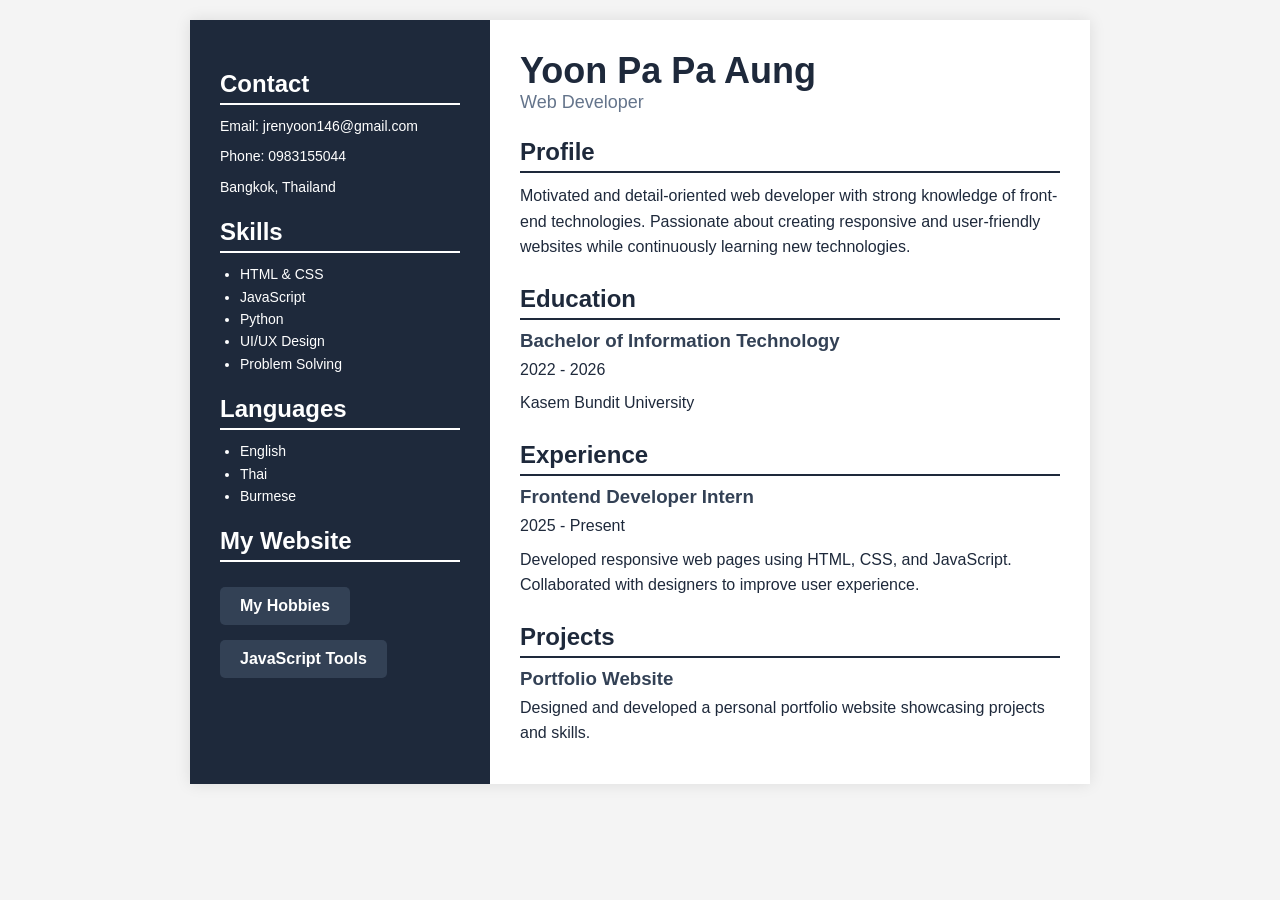
<file: index.html>
<!DOCTYPE html>
<html lang="en">
<head>
<meta charset="UTF-8">
<meta name="viewport" content="width=device-width, initial-scale=1.0">
<title>Resume - Yoon Pa Pa Aung</title>
<link rel="stylesheet" href="style.css">
<link rel="manifest" href="manifest.json">
<meta name="theme-color" content="#1e293b">
</head>
<body>

<div class="container">
    <div class="left">
        <h2>Contact</h2>
        <p>Email: jrenyoon146@gmail.com</p>
        <p>Phone: 0983155044</p>
        <p>Bangkok, Thailand</p>

        <h2>Skills</h2>
        <ul>
            <li>HTML & CSS</li>
            <li>JavaScript</li>
            <li>Python</li>
            <li>UI/UX Design</li>
            <li>Problem Solving</li>
        </ul>

        <h2>Languages</h2>
        <ul>
            <li>English</li>
            <li>Thai</li>
            <li>Burmese</li>
        </ul>

        <h2>My Website</h2>
        <a href="hobby.html" class="btn">My Hobbies</a>
        <a href="distance.html" class="btn">JavaScript Tools</a>
    </div>

    <div class="right">
        <h1>Yoon Pa Pa Aung</h1>
        <div class="title">Web Developer</div>

        <div class="section">
            <h2>Profile</h2>
            <p>Motivated and detail-oriented web developer with strong knowledge of front-end technologies. Passionate about creating responsive and user-friendly websites while continuously learning new technologies.</p>
        </div>

        <div class="section">
            <h2>Education</h2>
            <h3>Bachelor of Information Technology</h3>
            <p>2022 - 2026</p>
            <p>Kasem Bundit University</p>
        </div>

        <div class="section">
            <h2>Experience</h2>
            <h3>Frontend Developer Intern</h3>
            <p>2025 - Present</p>
            <p>Developed responsive web pages using HTML, CSS, and JavaScript. Collaborated with designers to improve user experience.</p>
        </div>

        <div class="section">
            <h2>Projects</h2>
            <h3>Portfolio Website</h3>
            <p>Designed and developed a personal portfolio website showcasing projects and skills.</p>
        </div>
    </div>
</div>

    <script>
if ("serviceWorker" in navigator) {
    window.addEventListener("load", function () {
        navigator.serviceWorker.register("service-worker.js");
    });
}
</script>
    
</body>
</html>
</file>
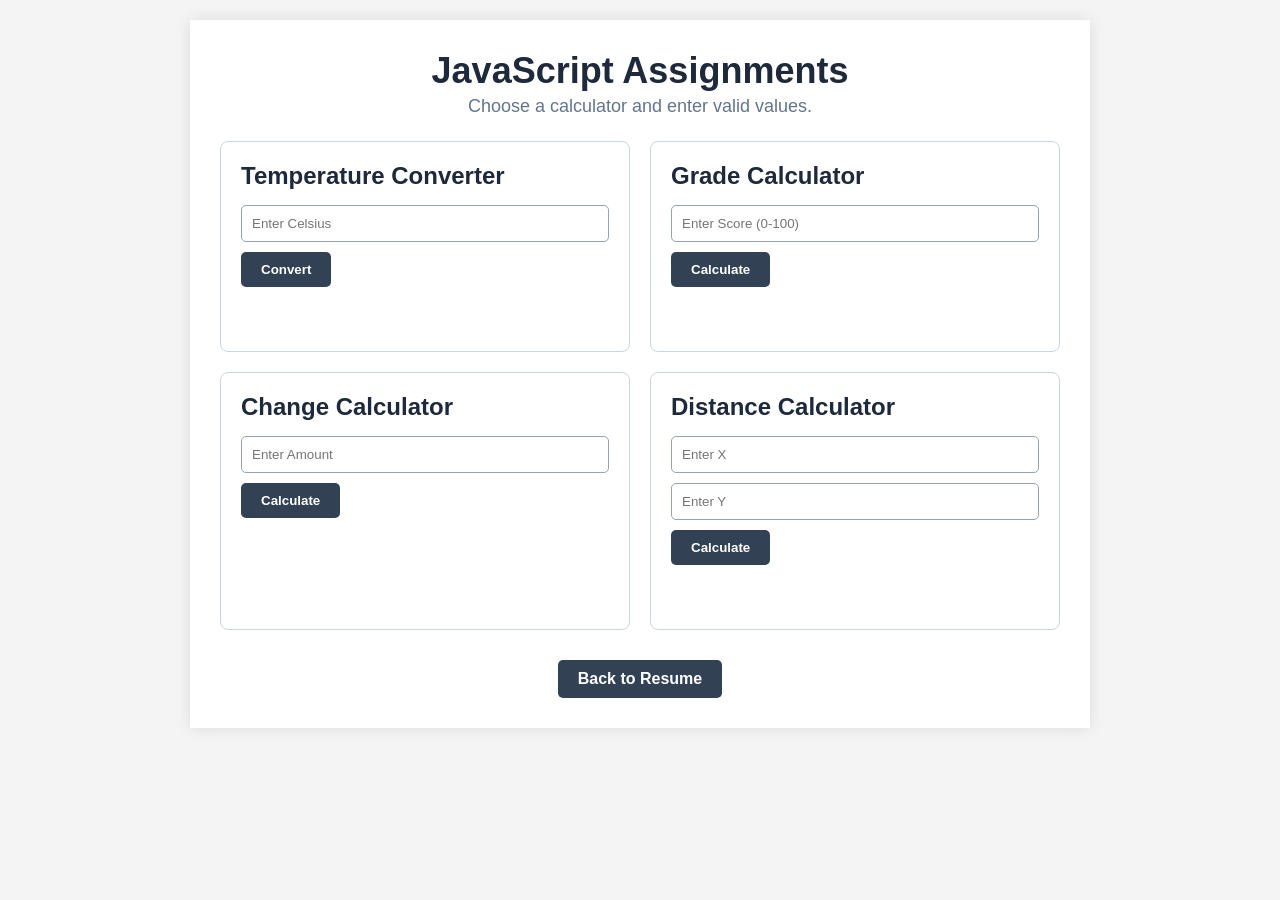
<file: distance.html>
<!DOCTYPE html>
<html lang="en">
<head>
<meta charset="UTF-8">
<meta name="viewport" content="width=device-width, initial-scale=1.0">
<title>JavaScript Tools</title>
<link rel="stylesheet" href="style.css">
</head>
<body>

<div class="tool-page">
    <h1>JavaScript Assignments</h1>
    <p class="subtitle">Choose a calculator and enter valid values.</p>

    <div class="tool-grid">
        <div class="tool-card">
            <h2>Temperature Converter</h2>
            <input type="number" id="celsius" placeholder="Enter Celsius">
            <button onclick="convertTemperature()">Convert</button>
            <p id="tempResult" class="result"></p>
        </div>

        <div class="tool-card">
            <h2>Grade Calculator</h2>
            <input type="number" id="score" placeholder="Enter Score (0-100)">
            <button onclick="calculateGrade()">Calculate</button>
            <p id="gradeResult" class="result"></p>
        </div>

        <div class="tool-card">
            <h2>Change Calculator</h2>
            <input type="number" id="amount" placeholder="Enter Amount">
            <button onclick="calculateChange()">Calculate</button>
            <p id="changeResult" class="result"></p>
        </div>

        <div class="tool-card">
            <h2>Distance Calculator</h2>
            <input type="number" id="x" placeholder="Enter X">
            <input type="number" id="y" placeholder="Enter Y">
            <button onclick="calculateDistance()">Calculate</button>
            <p id="distanceResult" class="result"></p>
        </div>
    </div>

    <a href="index.html" class="btn back-btn">Back to Resume</a>
</div>

<script>
function convertTemperature(){
    const value = document.getElementById("celsius").value;
    const result = document.getElementById("tempResult");

    if(value === ""){
        result.innerHTML = "Please enter a Celsius value.";
        return;
    }

    const c = Number(value);
    const f = (c * 9 / 5) + 32;
    result.innerHTML = c + " °C = " + f.toFixed(2) + " °F";
}

function calculateGrade(){
    const value = document.getElementById("score").value;
    const result = document.getElementById("gradeResult");

    if(value === ""){
        result.innerHTML = "Please enter your score.";
        return;
    }

    const score = Number(value);

    if(score < 0 || score > 100){
        result.innerHTML = "Score must be between 0 and 100.";
        return;
    }

    let grade;
    if(score >= 80) grade = "You got an A";
    else if(score >= 70) grade = "You got a B";
    else if(score >= 60) grade = "You got a C";
    else if(score >= 50) grade = "You got a D";
    else grade = "You got an F";

    result.innerHTML = grade;
}

function calculateChange(){
    const value = document.getElementById("amount").value;
    const result = document.getElementById("changeResult");

    if(value === "" || Number(value) <= 0){
        result.innerHTML = "Please enter a valid amount greater than 0.";
        return;
    }

    let amount = Math.floor(Number(value));
    const money = [1000, 500, 100, 50, 20, 10, 5, 2, 1];
    let output = "";

    for(let i = 0; i < money.length; i++){
        const count = Math.floor(amount / money[i]);
        if(count > 0){
            output += count + " x " + money[i] + "<br>";
            amount %= money[i];
        }
    }

    result.innerHTML = output;
}

function calculateDistance(){
    const xValue = document.getElementById("x").value;
    const yValue = document.getElementById("y").value;
    const result = document.getElementById("distanceResult");

    if(xValue === "" || yValue === ""){
        result.innerHTML = "Please enter both X and Y values.";
        return;
    }

    const x = Number(xValue);
    const y = Number(yValue);
    const distance = Math.sqrt(x * x + y * y);

    result.innerHTML = "Distance = " + distance.toFixed(2);
}
</script>

</body>
</html>
</file>
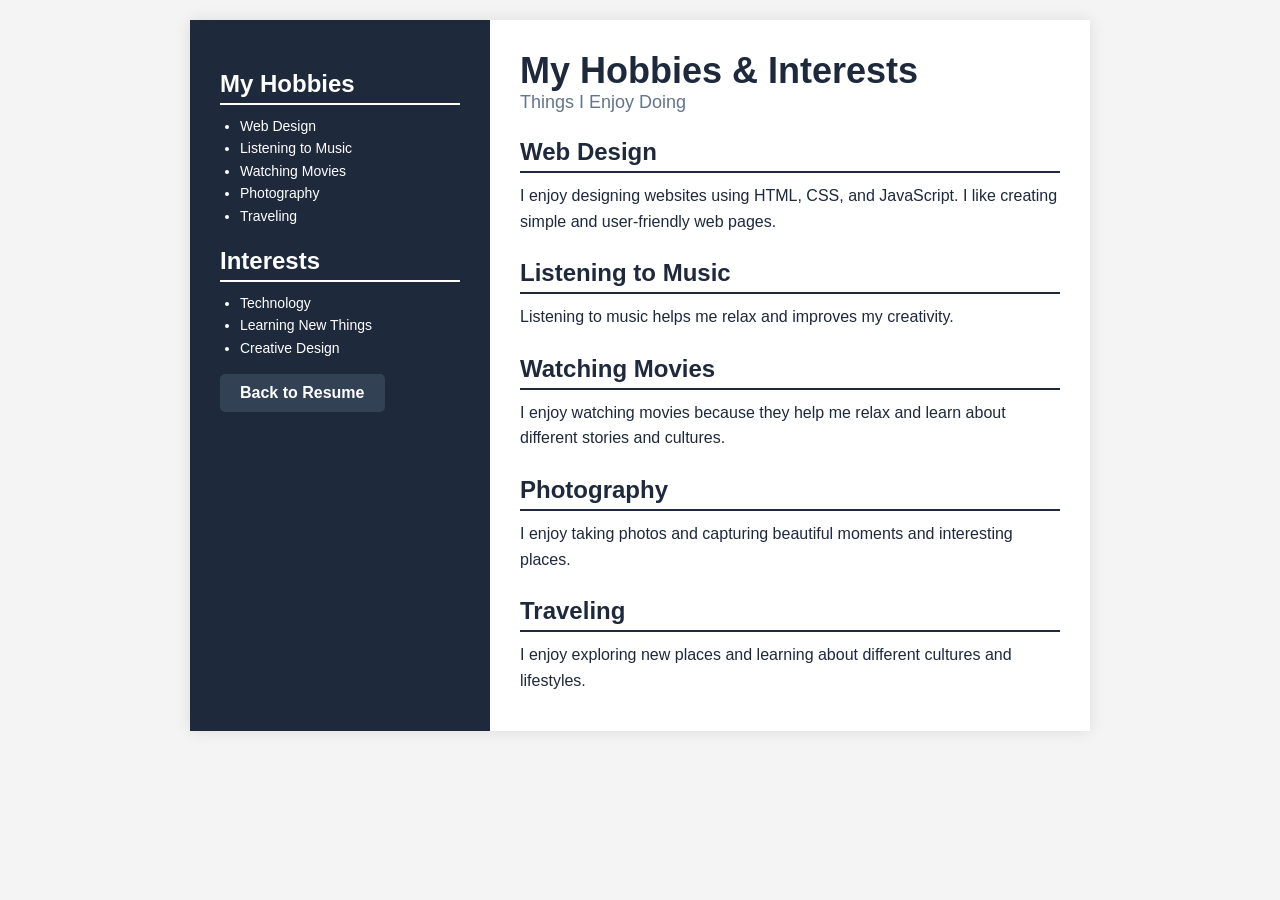
<file: hobby.html>
<!DOCTYPE html>
<html lang="en">
<head>
<meta charset="UTF-8">
<meta name="viewport" content="width=device-width, initial-scale=1.0">
<title>My Hobbies</title>
<link rel="stylesheet" href="style.css">
</head>
<body>

<div class="container">
    <div class="left">
        <h2>My Hobbies</h2>
        <ul>
            <li>Web Design</li>
            <li>Listening to Music</li>
            <li>Watching Movies</li>
            <li>Photography</li>
            <li>Traveling</li>
        </ul>

        <h2>Interests</h2>
        <ul>
            <li>Technology</li>
            <li>Learning New Things</li>
            <li>Creative Design</li>
        </ul>

        <a href="index.html" class="btn">Back to Resume</a>
    </div>

    <div class="right">
        <h1>My Hobbies & Interests</h1>
        <div class="title">Things I Enjoy Doing</div>

        <div class="section">
            <h2>Web Design</h2>
            <p>I enjoy designing websites using HTML, CSS, and JavaScript. I like creating simple and user-friendly web pages.</p>
        </div>

        <div class="section">
            <h2>Listening to Music</h2>
            <p>Listening to music helps me relax and improves my creativity.</p>
        </div>

        <div class="section">
            <h2>Watching Movies</h2>
            <p>I enjoy watching movies because they help me relax and learn about different stories and cultures.</p>
        </div>

        <div class="section">
            <h2>Photography</h2>
            <p>I enjoy taking photos and capturing beautiful moments and interesting places.</p>
        </div>

        <div class="section">
            <h2>Traveling</h2>
            <p>I enjoy exploring new places and learning about different cultures and lifestyles.</p>
        </div>
    </div>
</div>

</body>
</html>
</file>
<file: style.css>
*{
    margin:0;
    padding:0;
    box-sizing:border-box;
    font-family:Arial, sans-serif;
}

body{
    background:#f4f4f4;
    padding:20px;
    color:#1e293b;
}

.container{
    max-width:900px;
    margin:auto;
    background:white;
    display:grid;
    grid-template-columns:300px 1fr;
    box-shadow:0 0 15px rgba(0,0,0,0.1);
}

.left{
    background:#1e293b;
    color:white;
    padding:30px;
}

.left h2{
    margin:20px 0 10px;
    border-bottom:2px solid #fff;
    padding-bottom:5px;
}

.left p,
.left li{
    font-size:14px;
    line-height:1.6;
}

.right{
    padding:30px;
}

h1{
    font-size:36px;
    color:#1e293b;
    font-weight:bold;
}

.title,
.subtitle{
    font-size:18px;
    color:#64748b;
    margin-bottom:20px;
}

.section{
    margin-top:25px;
}

.section h2{
    color:#1e293b;
    margin-bottom:10px;
    border-bottom:2px solid #1e293b;
    padding-bottom:5px;
}

.section h3{
    color:#334155;
    margin-bottom:5px;
}

p{
    line-height:1.6;
    margin-bottom:8px;
}

ul{
    padding-left:20px;
}

.btn{
    display:inline-block;
    padding:10px 20px;
    background:#334155;
    color:white;
    text-decoration:none;
    font-weight:bold;
    border-radius:5px;
    margin-top:15px;
}

.btn:hover,
button:hover{
    opacity:0.9;
}

.tool-page{
    max-width:900px;
    margin:auto;
    background:white;
    padding:30px;
    box-shadow:0 0 15px rgba(0,0,0,0.1);
    text-align:center;
}

.tool-grid{
    display:grid;
    grid-template-columns:1fr 1fr;
    gap:20px;
    text-align:left;
}

.tool-card{
    padding:20px;
    border:1px solid #cbd5e1;
    border-radius:8px;
}

.tool-card h2{
    color:#1e293b;
    margin-bottom:15px;
}

input{
    width:100%;
    padding:10px;
    margin-bottom:10px;
    border:1px solid #94a3b8;
    border-radius:5px;
}

button{
    padding:10px 20px;
    border:none;
    border-radius:5px;
    background:#334155;
    color:white;
    font-weight:bold;
    cursor:pointer;
}

.result{
    margin-top:12px;
    min-height:24px;
    color:#334155;
    font-weight:bold;
}

.back-btn{
    margin-top:30px;
}

@media(max-width:700px){
    .container{
        grid-template-columns:1fr;
    }

    .tool-grid{
        grid-template-columns:1fr;
    }

    h1{
        font-size:30px;
    }
}
</file>
